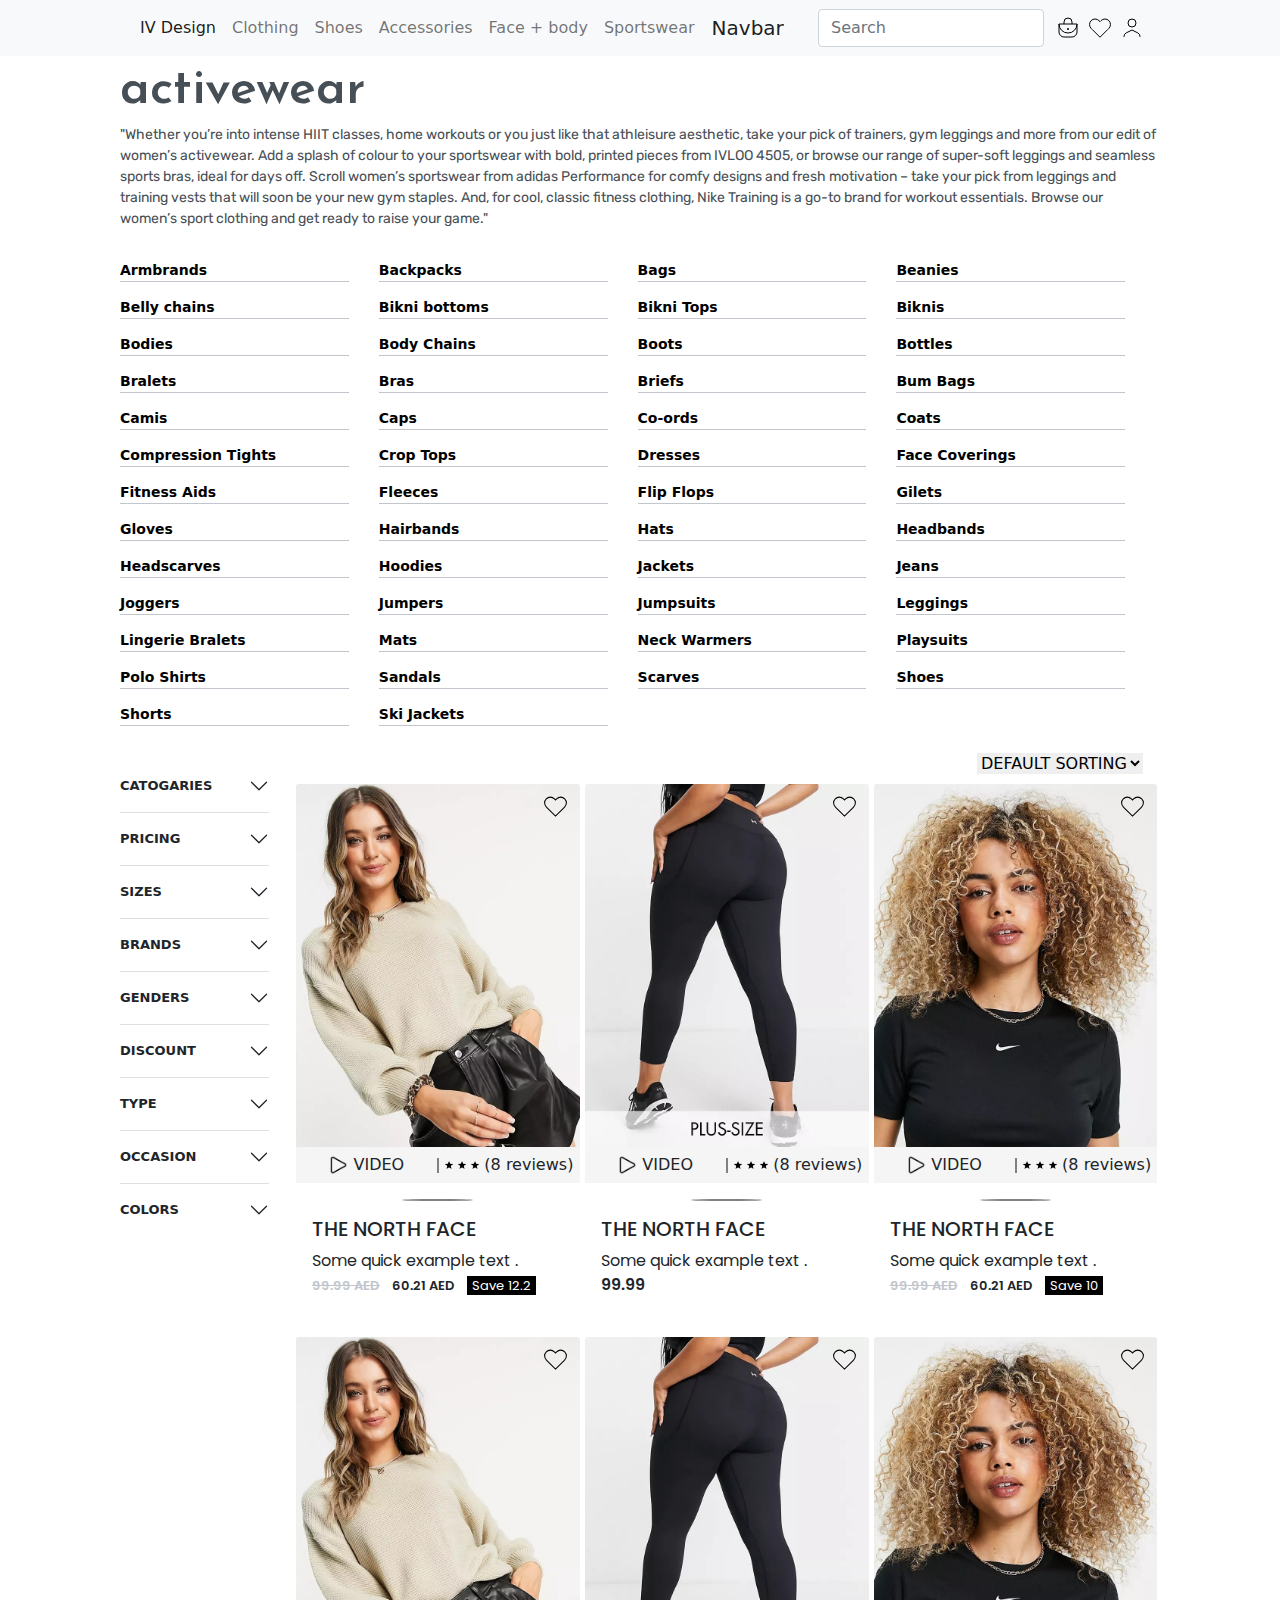
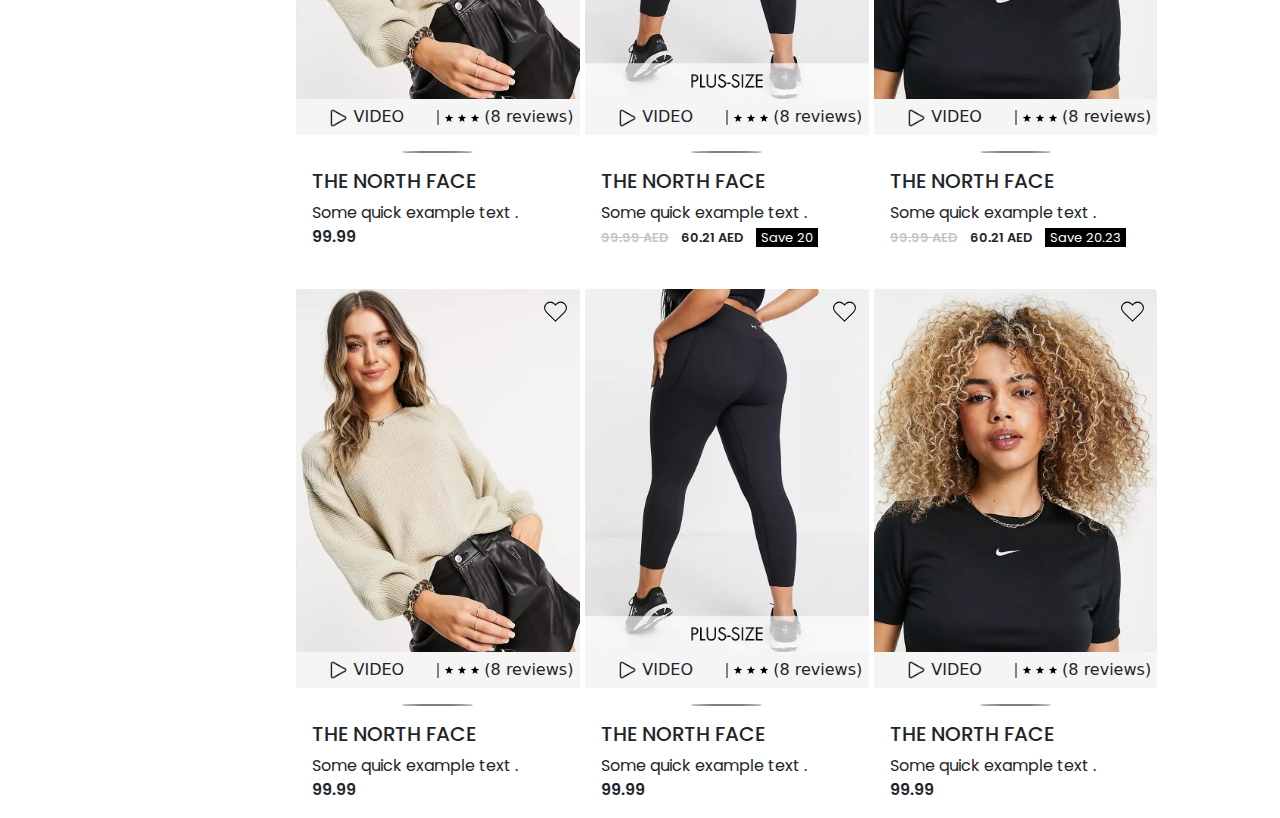
<file: index.html>
<!DOCTYPE html>
<html lang="en">
  <head>
    <meta charset="UTF-8" />
    <meta http-equiv="X-UA-Compatible" content="IE=edge" />
    <meta name="viewport" content="width=device-width, initial-scale=1.0" />
    <title>Document</title>
    <!-- bootstrap -->
    <link rel="stylesheet" href="assets/bootstrap/css/bootstrap.min.css" />
    <script src="assets/bootstrap/js/bootstrap.bundle.min.js"></script>
    <!-- custom css -->
    <link rel="stylesheet" href="assets/css/style.css" />
    <!-- range slider css  -->
    <link rel="stylesheet" href="assets/range_slider/css/style.css" />
    <!-- google font -->
    <link rel="preconnect" href="https://fonts.googleapis.com" />
    <link rel="preconnect" href="https://fonts.gstatic.com" crossorigin />
    <link
      href="https://fonts.googleapis.com/css2?family=Fira+Sans:ital,wght@1,300&family=Poppins:wght@200;400;700;800&family=Reem+Kufi:wght@700&family=Urbanist:ital,wght@0,200;0,300;0,400;0,500;0,800;0,900;1,200&display=swap"
      rel="stylesheet"
    />

    <link
      href="https://fonts.googleapis.com/css2?family=Rubik:wght@300&display=swap"
      rel="stylesheet"
    />
  </head>

  <body>
    <!-- header -->
    <nav class="navbar navbar-expand-lg navbar-light bg-light side-p cus-nav">
      <div class="container-fluid">
        <button
          class="navbar-toggler"
          type="button"
          data-bs-toggle="collapse"
          data-bs-target="#navbarSupportedContent"
          aria-controls="navbarSupportedContent"
          aria-expanded="false"
          aria-label="Toggle navigation"
        >
          <span class="navbar-toggler-icon"></span>
        </button>
        <div class="collapse navbar-collapse" id="navbarSupportedContent">
          <div style="flex-grow: 1">
            <ul class="navbar-nav me-auto mb-2 mb-lg-0">
              <li class="nav-item">
                <a class="nav-link active" aria-current="page" href="#"
                  >IV Design</a
                >
              </li>
              <li class="nav-item">
                <a class="nav-link" href="#">Clothing</a>
              </li>
              <li class="nav-item">
                <a class="nav-link" href="#">Shoes</a>
              </li>
              <li class="nav-item">
                <a class="nav-link" href="#">Accessories</a>
              </li>
              <li class="nav-item">
                <a class="nav-link" href="#">Face + body</a>
              </li>
              <li class="nav-item">
                <a class="nav-link" href="#">Sportswear</a>
              </li>
            </ul>
          </div>
          <div style="flex-grow: 1">
            <a class="navbar-brand" href="#">Navbar</a>
          </div>
          <div class="d-flex justify-content-end" style="flex-grow: 1">
            <form class="d-flex">
              <input
                class="form-control me-2"
                type="search"
                placeholder="Search"
                aria-label="Search"
              />
            </form>
            <div class="d-flex align-items-center">
              <div class="px-1">
                <span>
                  <img src="assets/icons/shop.svg" alt="" />
                </span>
              </div>
              <div class="px-1">
                <span>
                  <img src="assets/icons/heart.svg" alt="" />
                </span>
              </div>
              <div class="px-1">
                <span>
                  <img src="assets/icons/acc.svg" alt="" />
                </span>
              </div>
            </div>
          </div>
        </div>
      </div>
    </nav>
    <!-- header ends -->

    <!-- mob header  -->
    <div class="mob-header">
      <div class="first-search d-flex justify-content-between py-2">
        <div class="ps-1">
          <img src="assets/imgs/back.png" alt="" style="width: 25px" />
        </div>
        <div>
          <h6>Shop all shorts</h6>
        </div>
        <div class="pe-2">
          <span>
            <img src="assets/icons/shop.svg" alt="" />
          </span>
        </div>
      </div>
      <div class="second-search py-2">
        <div class="mob-search d-flex justify-content-between px-2">
          <div class="d-flex w-100">
            <img
              src="assets/imgs/search.png"
              alt=""
              style="width: 25px; height: 25px"
            />
            <form class="d-flex w-100">
              <input
                class="px-1 w-100 s-bar"
                type="search"
                placeholder="Search"
              />
            </form>
          </div>
          <div class="d-flex" style="font-size: 14px">
            <span>Filters</span>
            <div class="sep mx-2"></div>
            <span>Sort</span>
          </div>
        </div>
      </div>
      <div class="third-search p-2" style="font-size: 14px">
        <div class="btn-filters">
          <button>Dresses & Jumpsuits</button>
          <button>Tops & Jackets</button>
          <button>Bottoms</button>
        </div>
      </div>
    </div>

    <!-- mob header end -->

    <!-- body  -->
    <div class="side-p Mainbody">
      <!-- title & desc  -->
      <div class="title-desc">
        <div class="title">
          <h1>activewear</h1>
        </div>
        <div>
          <p class="tile-desc">
            "Whether you’re into intense HIIT classes, home workouts or you just
            like that athleisure aesthetic, take your pick of trainers, gym
            leggings and more from our edit of women’s activewear. Add a splash
            of colour to your sportswear with bold, printed pieces from IVLOO
            4505, or browse our range of super-soft leggings and seamless sports
            bras, ideal for days off. Scroll women’s sportswear from adidas
            Performance for comfy designs and fresh motivation – take your pick
            from leggings and training vests that will soon be your new gym
            staples. And, for cool, classic fitness clothing, Nike Training is a
            go-to brand for workout essentials. Browse our women’s sport
            clothing and get ready to raise your game."
          </p>
        </div>
      </div>
      <!-- title & decs end  -->

      <div class="extras-link">
        <ul class="single-link">
          <li>Armbrands</li>
          <li>Backpacks</li>
          <li>Bags</li>
          <li>Beanies</li>
          <li>Belly chains</li>
          <li>Bikni bottoms</li>
          <li>Bikni Tops</li>
          <li>Biknis</li>
          <li>Bodies</li>
          <li>Body Chains</li>
          <li>Boots</li>
          <li>Bottles</li>
          <li>Bralets</li>
          <li>Bras</li>
          <li>Briefs</li>
          <li>Bum Bags</li>
          <li>Camis</li>
          <li>Caps</li>
          <li>Co-ords</li>
          <li>Coats</li>
          <li>Compression Tights</li>
          <li>Crop Tops</li>
          <li>Dresses</li>
          <li>Face Coverings</li>
          <li>Fitness Aids</li>
          <li>Fleeces</li>
          <li>Flip Flops</li>
          <li>Gilets</li>
          <li>Gloves</li>
          <li>Hairbands</li>
          <li>Hats</li>
          <li>Headbands</li>
          <li>Headscarves</li>
          <li>Hoodies</li>
          <li>Jackets</li>
          <li>Jeans</li>
          <li>Joggers</li>
          <li>Jumpers</li>
          <li>Jumpsuits</li>
          <li>Leggings</li>
          <li>Lingerie Bralets</li>
          <li>Mats</li>
          <li>Neck Warmers</li>
          <li>Playsuits</li>
          <li>Polo Shirts</li>
          <li>Sandals</li>
          <li>Scarves</li>
          <li>Shoes</li>
          <li>Shorts</li>
          <li>Ski Jackets</li>
        </ul>
      </div>

      <div class="cus-sorting">
        <div class="rey-loopHeader --has-filter-btn --active-pos-above_grid">
            <form class="woocommerce-ordering rey-loopSelectList justify-content-end p-0" method="get">
              <label class="btn btn-line" for="catalog-orderby-list">
                <!-- <span>Default sorting</span> -->
                <select
                  name="orderby"
                  class="orderby m-1"
                  aria-label="Shop order"
                  id="catalog-orderby-list"
                >
                  <option value="menu_order" selected="selected">
                    DEFAULT SORTING
                  </option>
                  <option value="popularity">By popularity</option>
                  <option value="rating">Average rating</option>
                  <option value="date">latest</option>
                  <option value="price">low to high</option>
                  <option value="price-desc">high to low</option>
                </select>
              </label>
    
              <input type="hidden" name="paged" value="1" />
            </form>
            <div
              class="woocommerce reyajfilter-ajax-term-filter widget widget_reyajfilter-active-filters"
            ></div>
          </div>

      </div>
      


      <div class="product">
        <div class="d-flex row m-0 p-0">
          <div class="filters col-lg-2 p-0 col-12 pe-4">
            <div
              class="accordion accordion-flush cus-filters"
              id="accordionFlushExample"
            >
              <div class="accordion-item">
                <h2 class="accordion-header" id="flush-headingEight">
                  <button
                    class="accordion-button collapsed px-0"
                    type="button"
                    data-bs-toggle="collapse"
                    data-bs-target="#flush-collapseEight"
                    aria-expanded="false"
                    aria-controls="flush-collapseEight"
                  >
                    CATOGARIES
                  </button>
                </h2>
                <div
                  id="flush-collapseEight"
                  class="accordion-collapse collapse"
                  aria-labelledby="flush-headingEight"
                >
                  <div class="accordion-body px-0">
                    <div class="categories">
                      <div class="ps-1">
                        <p>Shoes</p>
                        <p>Clothing</p>
                        <p>Watches</p>
                        <p>Bags</p>
                        <p>Accessories</p>
                      </div>
                    </div>
                  </div>
                </div>
              </div>
              <div class="accordion-item">
                <h2 class="accordion-header" id="flush-headingNine">
                  <button
                    class="accordion-button collapsed px-0"
                    type="button"
                    data-bs-toggle="collapse"
                    data-bs-target="#flush-collapseNine"
                    aria-expanded="false"
                    aria-controls="flush-collapseNine"
                  >
                    PRICING
                  </button>
                </h2>
                <div
                  id="flush-collapseNine"
                  class="accordion-collapse collapse"
                  aria-labelledby="flush-headingNine"
                >
                  <div class="accordion-body px-0">
                    <!-- Range Slider HTML -->
                    <div slider id="slider-distance">
                      <div>
                        <div inverse-left style="width: 70%"></div>
                        <div inverse-right style="width: 70%"></div>
                        <div range style="left: 30%; right: 40%"></div>
                        <span thumb style="left: 30%"></span>
                        <span thumb style="left: 60%"></span>
                        <div sign style="left: 30%">
                          <span id="value">30</span>
                        </div>
                        <div sign style="left: 60%">
                          <span id="value">60</span>
                        </div>
                      </div>
                      <input
                        type="range"
                        tabindex="0"
                        value="30"
                        max="100"
                        min="0"
                        step="1"
                        oninput="
    this.value=Math.min(this.value,this.parentNode.childNodes[5].value-1);
    var value=(100/(parseInt(this.max)-parseInt(this.min)))*parseInt(this.value)-(100/(parseInt(this.max)-parseInt(this.min)))*parseInt(this.min);
    var children = this.parentNode.childNodes[1].childNodes;
    children[1].style.width=value+'%';
    children[5].style.left=value+'%';
    children[7].style.left=value+'%';children[11].style.left=value+'%';
    children[11].childNodes[1].innerHTML=this.value;"
                      />

                      <input
                        type="range"
                        tabindex="0"
                        value="60"
                        max="100"
                        min="0"
                        step="1"
                        oninput="
    this.value=Math.max(this.value,this.parentNode.childNodes[3].value-(-1));
    var value=(100/(parseInt(this.max)-parseInt(this.min)))*parseInt(this.value)-(100/(parseInt(this.max)-parseInt(this.min)))*parseInt(this.min);
    var children = this.parentNode.childNodes[1].childNodes;
    children[3].style.width=(100-value)+'%';
    children[5].style.right=(100-value)+'%';
    children[9].style.left=value+'%';children[13].style.left=value+'%';
    children[13].childNodes[1].innerHTML=this.value;"
                      />
                    </div>
                    <!-- End Range Slider HTML -->
                  </div>
                </div>
              </div>
              <div class="accordion-item">
                <h2 class="accordion-header" id="flush-headingSeven">
                  <button
                    class="accordion-button collapsed px-0"
                    type="button"
                    data-bs-toggle="collapse"
                    data-bs-target="#flush-collapseSeven"
                    aria-expanded="false"
                    aria-controls="flush-collapseSeven"
                  >
                    SIZES
                  </button>
                </h2>
                <div
                  id="flush-collapseSeven"
                  class="accordion-collapse collapse"
                  aria-labelledby="flush-headingSeven"
                >
                  <div class="accordion-body px-0">
                    <div class="size">
                      <div class="sizes ps-1">
                        <div>26</div>
                        <div>28</div>
                        <div>30</div>
                        <div>32</div>
                        <div>34</div>
                        <div>36</div>
                        <div>38</div>
                        <div>40</div>
                        <div>42</div>
                      </div>
                    </div>
                  </div>
                </div>
              </div>
              <div class="accordion-item">
                <h2 class="accordion-header" id="flush-headingSix">
                  <button
                    class="accordion-button collapsed px-0"
                    type="button"
                    data-bs-toggle="collapse"
                    data-bs-target="#flush-collapseSix"
                    aria-expanded="false"
                    aria-controls="flush-collapseSix"
                  >
                    BRANDS
                  </button>
                </h2>
                <div
                  id="flush-collapseSix"
                  class="accordion-collapse collapse"
                  aria-labelledby="flush-headingSix"
                >
                  <div class="accordion-body px-0">
                    <div class="genders">
                      <div class="ps-1">
                        <div class="form-check d-flex justify-content-between">
                          <div>
                            <input
                              class="form-check-input"
                              type="checkbox"
                              value=""
                              id="flexCheckDefault"
                            />
                            <label
                              class="form-check-label"
                              for="flexCheckDefault"
                            >
                              Samsung
                            </label>
                          </div>
                          <div>
                            <label for="">121</label>
                          </div>
                        </div>
                        <div class="form-check d-flex justify-content-between">
                          <div>
                            <input
                              class="form-check-input"
                              type="checkbox"
                              value=""
                              id="flexCheckDefault"
                            />
                            <label
                              class="form-check-label"
                              for="flexCheckDefault"
                            >
                              Apple
                            </label>
                          </div>
                          <div>
                            <label for="">11</label>
                          </div>
                        </div>
                        <div class="form-check d-flex justify-content-between">
                          <div>
                            <input
                              class="form-check-input"
                              type="checkbox"
                              value=""
                              id="flexCheckDefault"
                            />
                            <label
                              class="form-check-label"
                              for="flexCheckDefault"
                            >
                              Nike
                            </label>
                          </div>
                          <div>
                            <label for="">221</label>
                          </div>
                        </div>
                        <div class="form-check d-flex justify-content-between">
                          <div>
                            <input
                              class="form-check-input"
                              type="checkbox"
                              value=""
                              id="flexCheckDefault"
                            />
                            <label
                              class="form-check-label"
                              for="flexCheckDefault"
                            >
                              Reebok
                            </label>
                          </div>
                          <div>
                            <label for="">120</label>
                          </div>
                        </div>
                      </div>
                    </div>
                  </div>
                </div>
              </div>
              <div class="accordion-item">
                <h2 class="accordion-header" id="flush-headingfive">
                  <button
                    class="accordion-button collapsed px-0"
                    type="button"
                    data-bs-toggle="collapse"
                    data-bs-target="#flush-collapseFive"
                    aria-expanded="false"
                    aria-controls="flush-collapseFive"
                  >
                    GENDERS
                  </button>
                </h2>
                <div
                  id="flush-collapseFive"
                  class="accordion-collapse collapse"
                  aria-labelledby="flush-headingFive"
                >
                  <div class="accordion-body px-0">
                    <div class="genders">
                      <div class="ps-1">
                        <div class="form-check d-flex justify-content-between">
                          <div>
                            <input
                              class="form-check-input"
                              type="checkbox"
                              value=""
                              id="flexCheckDefault"
                            />
                            <label
                              class="form-check-label"
                              for="flexCheckDefault"
                            >
                              All
                            </label>
                          </div>
                          <div>
                            <label for="">121</label>
                          </div>
                        </div>
                        <div class="form-check d-flex justify-content-between">
                          <div>
                            <input
                              class="form-check-input"
                              type="checkbox"
                              value=""
                              id="flexCheckDefault"
                            />
                            <label
                              class="form-check-label"
                              for="flexCheckDefault"
                            >
                              MEN
                            </label>
                          </div>
                          <div>
                            <label for="">11</label>
                          </div>
                        </div>
                        <div class="form-check d-flex justify-content-between">
                          <div>
                            <input
                              class="form-check-input"
                              type="checkbox"
                              value=""
                              id="flexCheckDefault"
                            />
                            <label
                              class="form-check-label"
                              for="flexCheckDefault"
                            >
                              WOMEN
                            </label>
                          </div>
                          <div>
                            <label for="">221</label>
                          </div>
                        </div>
                      </div>
                    </div>
                  </div>
                </div>
              </div>
              <div class="accordion-item">
                <h2 class="accordion-header" id="flush-headingOne">
                  <button
                    class="accordion-button collapsed px-0"
                    type="button"
                    data-bs-toggle="collapse"
                    data-bs-target="#flush-collapseOne"
                    aria-expanded="false"
                    aria-controls="flush-collapseOne"
                  >
                    DISCOUNT
                  </button>
                </h2>
                <div
                  id="flush-collapseOne"
                  class="accordion-collapse collapse"
                  aria-labelledby="flush-headingOne"
                >
                  <div class="accordion-body px-0">Placeholder content</div>
                </div>
              </div>
              <div class="accordion-item">
                <h2 class="accordion-header" id="flush-headingTwo">
                  <button
                    class="accordion-button collapsed px-0"
                    type="button"
                    data-bs-toggle="collapse"
                    data-bs-target="#flush-collapseTwo"
                    aria-expanded="false"
                    aria-controls="flush-collapseTwo"
                  >
                    TYPE
                  </button>
                </h2>
                <div
                  id="flush-collapseTwo"
                  class="accordion-collapse collapse"
                  aria-labelledby="flush-headingTwo"
                >
                  <div class="accordion-body px-0">Placeholder content</div>
                </div>
              </div>
              <div class="accordion-item">
                <h2 class="accordion-header" id="flush-headingThree">
                  <button
                    class="accordion-button collapsed px-0"
                    type="button"
                    data-bs-toggle="collapse"
                    data-bs-target="#flush-collapseThree"
                    aria-expanded="false"
                    aria-controls="flush-collapseThree"
                  >
                    OCCASION
                  </button>
                </h2>
                <div
                  id="flush-collapseThree"
                  class="accordion-collapse collapse"
                  aria-labelledby="flush-headingThree"
                >
                  <div class="accordion-body px-0">Placeholder content</div>
                </div>
              </div>
              <div class="accordion-item">
                <h2 class="accordion-header" id="flush-headingFour">
                  <button
                    class="accordion-button collapsed px-0"
                    type="button"
                    data-bs-toggle="collapse"
                    data-bs-target="#flush-collapseFour"
                    aria-expanded="false"
                    aria-controls="flush-collapseFour"
                  >
                    COLORS
                  </button>
                </h2>
                <div
                  id="flush-collapseFour"
                  class="accordion-collapse collapse"
                  aria-labelledby="flush-headingFour"
                >
                  <div class="accordion-body px-0">
                    <div class="color">
                      <div class="ps-1 colors">
                        <div></div>
                        <div></div>
                        <div></div>
                        <div></div>
                        <div></div>
                        <div></div>
                      </div>
                    </div>
                  </div>
                </div>
              </div>
            </div>

            <div class="pb-5"></div>
          </div>

          <div class="p-0 col-lg-10 col-12">
            <div class="row m-0">
              <div class="col-lg-4 col-12 p-0 mt-4">
                <div class="card">
                  <img src="assets/icons/heart.svg" alt="" class="heart" />
                  <img
                    src="assets/imgs/product1.jpg"
                    class="card-img-top"
                    alt="..."
                  />
                  <div class="d-flex mb-3 vid">
                    <div class="w-50 text-center">
                      <img
                        src="assets/imgs/play.png"
                        alt=""
                        style="width: 20px"
                      />
                      VIDEO
                    </div>
                    <div class="sep"></div>
                    <div class="w-50 text-center">
                      <img src="assets/imgs/star--v1.png" class="star" alt="" />
                      <img src="assets/imgs/star--v1.png" class="star" alt="" />
                      <img src="assets/imgs/star--v1.png" class="star" alt="" />
                      (8 reviews)
                    </div>
                  </div>

                  <div
                    class="w-25 m-auto"
                    style="border: 1px solid grey; border-radius: 50%"
                  ></div>
                  <div class="card-body">
                    <h5>THE NORTH FACE</h5>
                    <p class="card-text m-0">Some quick example text .</p>
                    <span class="price-original me-2">99.99 AED</span>
                    <span class="price-discount me-2">60.21 AED</span>
                    <span class="price-save">Save 12.2</span>

                    <div class="mob-buttons">
                      <div class="d-flex">
                        <div class="dropdown">
                          <button
                            class="btn-size dropdown-toggle"
                            href="#"
                            role="button"
                            id="dropdownMenuLink"
                            data-bs-toggle="dropdown"
                            aria-expanded="false"
                          >
                            Size
                          </button>
                          <ul
                            class="dropdown-menu"
                            aria-labelledby="dropdownMenuLink"
                          >
                            <li><a class="dropdown-item" href="#">28</a></li>
                            <li><a class="dropdown-item" href="#">30</a></li>
                            <li><a class="dropdown-item" href="#">32</a></li>
                          </ul>
                        </div>

                        <button type="button" class="btn-addToCard">
                          ADD TO BAG
                        </button>
                        <button class="btn-heart">
                          <img src="assets/icons/heart.svg" alt="" />
                        </button>
                      </div>
                      <button class="btn-s-guide mt-2 mb-3">SIZE GUIDE</button>

                      <div
                        class="w-50 m-auto"
                        style="border: 1px solid black; border-radius: 50%"
                      ></div>
                    </div>
                  </div>
                </div>
              </div>
              <div class="col-lg-4 col-12 p-0 mt-4">
                <div class="card">
                  <img src="assets/icons/heart.svg" alt="" class="heart" />
                  <img
                    src="assets/imgs/product2.jpg"
                    class="card-img-top"
                    alt="..."
                  />
                  <div class="d-flex mb-3 vid">
                    <div class="w-50 text-center">
                      <img
                        src="assets/imgs/play.png"
                        alt=""
                        style="width: 20px"
                      />
                      VIDEO
                    </div>
                    <div class="sep"></div>
                    <div class="w-50 text-center">
                      <img src="assets/imgs/star--v1.png" class="star" alt="" />
                      <img src="assets/imgs/star--v1.png" class="star" alt="" />
                      <img src="assets/imgs/star--v1.png" class="star" alt="" />
                      (8 reviews)
                    </div>
                  </div>

                  <div
                    class="w-25 m-auto"
                    style="border: 1px solid grey; border-radius: 50%"
                  ></div>
                  <div class="card-body">
                    <h5>THE NORTH FACE</h5>
                    <p class="card-text m-0">Some quick example text .</p>
                    <p class="card-price">99.99</p>

                    <div class="mob-buttons">
                      <div class="d-flex">
                        <div class="dropdown">
                          <button
                            class="btn-size dropdown-toggle"
                            href="#"
                            role="button"
                            id="dropdownMenuLink"
                            data-bs-toggle="dropdown"
                            aria-expanded="false"
                          >
                            Size
                          </button>
                          <ul
                            class="dropdown-menu"
                            aria-labelledby="dropdownMenuLink"
                          >
                            <li><a class="dropdown-item" href="#">28</a></li>
                            <li><a class="dropdown-item" href="#">30</a></li>
                            <li><a class="dropdown-item" href="#">32</a></li>
                          </ul>
                        </div>

                        <button type="button" class="btn-addToCard">
                          ADD TO BAG
                        </button>
                        <button class="btn-heart">
                          <img src="assets/icons/heart.svg" alt="" />
                        </button>
                      </div>
                      <button class="btn-s-guide mt-2 mb-3">SIZE GUIDE</button>

                      <div
                        class="w-50 m-auto"
                        style="border: 1px solid black; border-radius: 50%"
                      ></div>
                    </div>
                  </div>
                </div>
              </div>
              <div class="col-lg-4 col-12 p-0 mt-4">
                <div class="card">
                  <img src="assets/icons/heart.svg" alt="" class="heart" />
                  <img
                    src="assets/imgs/product3.jpg"
                    class="card-img-top"
                    alt="..."
                  />
                  <div class="d-flex mb-3 vid">
                    <div class="w-50 text-center">
                      <img
                        src="assets/imgs/play.png"
                        alt=""
                        style="width: 20px"
                      />
                      VIDEO
                    </div>
                    <div class="sep"></div>
                    <div class="w-50 text-center">
                      <img src="assets/imgs/star--v1.png" class="star" alt="" />
                      <img src="assets/imgs/star--v1.png" class="star" alt="" />
                      <img src="assets/imgs/star--v1.png" class="star" alt="" />
                      (8 reviews)
                    </div>
                  </div>

                  <div
                    class="w-25 m-auto"
                    style="border: 1px solid grey; border-radius: 50%"
                  ></div>
                  <div class="card-body">
                    <h5>THE NORTH FACE</h5>
                    <p class="card-text m-0">Some quick example text .</p>
                    <span class="price-original me-2">99.99 AED</span>
                    <span class="price-discount me-2">60.21 AED</span>
                    <span class="price-save">Save 10</span>

                    <div class="mob-buttons">
                      <div class="d-flex">
                        <div class="dropdown">
                          <button
                            class="btn-size dropdown-toggle"
                            href="#"
                            role="button"
                            id="dropdownMenuLink"
                            data-bs-toggle="dropdown"
                            aria-expanded="false"
                          >
                            Size
                          </button>
                          <ul
                            class="dropdown-menu"
                            aria-labelledby="dropdownMenuLink"
                          >
                            <li><a class="dropdown-item" href="#">28</a></li>
                            <li><a class="dropdown-item" href="#">30</a></li>
                            <li><a class="dropdown-item" href="#">32</a></li>
                          </ul>
                        </div>

                        <button type="button" class="btn-addToCard">
                          ADD TO BAG
                        </button>
                        <button class="btn-heart">
                          <img src="assets/icons/heart.svg" alt="" />
                        </button>
                      </div>
                      <button class="btn-s-guide mt-2 mb-3">SIZE GUIDE</button>

                      <div
                        class="w-50 m-auto"
                        style="border: 1px solid black; border-radius: 50%"
                      ></div>
                    </div>
                  </div>
                </div>
              </div>
            </div>
            <div class="row m-0">
              <div class="col-lg-4 col-12 p-0 mt-4">
                <div class="card">
                  <img src="assets/icons/heart.svg" alt="" class="heart" />
                  <img
                    src="assets/imgs/product1.jpg"
                    class="card-img-top"
                    alt="..."
                  />
                  <div class="d-flex mb-3 vid">
                    <div class="w-50 text-center">
                      <img
                        src="assets/imgs/play.png"
                        alt=""
                        style="width: 20px"
                      />
                      VIDEO
                    </div>
                    <div class="sep"></div>
                    <div class="w-50 text-center">
                      <img src="assets/imgs/star--v1.png" class="star" alt="" />
                      <img src="assets/imgs/star--v1.png" class="star" alt="" />
                      <img src="assets/imgs/star--v1.png" class="star" alt="" />
                      (8 reviews)
                    </div>
                  </div>

                  <div
                    class="w-25 m-auto"
                    style="border: 1px solid grey; border-radius: 50%"
                  ></div>
                  <div class="card-body">
                    <h5>THE NORTH FACE</h5>
                    <p class="card-text m-0">Some quick example text .</p>
                    <p class="card-price">99.99</p>

                    <div class="mob-buttons">
                      <div class="d-flex">
                        <div class="dropdown">
                          <button
                            class="btn-size dropdown-toggle"
                            href="#"
                            role="button"
                            id="dropdownMenuLink"
                            data-bs-toggle="dropdown"
                            aria-expanded="false"
                          >
                            Size
                          </button>
                          <ul
                            class="dropdown-menu"
                            aria-labelledby="dropdownMenuLink"
                          >
                            <li><a class="dropdown-item" href="#">28</a></li>
                            <li><a class="dropdown-item" href="#">30</a></li>
                            <li><a class="dropdown-item" href="#">32</a></li>
                          </ul>
                        </div>

                        <button type="button" class="btn-addToCard">
                          ADD TO BAG
                        </button>
                        <button class="btn-heart">
                          <img src="assets/icons/heart.svg" alt="" />
                        </button>
                      </div>
                      <button class="btn-s-guide mt-2 mb-3">SIZE GUIDE</button>

                      <div
                        class="w-50 m-auto"
                        style="border: 1px solid black; border-radius: 50%"
                      ></div>
                    </div>
                  </div>
                </div>
              </div>
              <div class="col-lg-4 col-12 p-0 mt-4">
                <div class="card">
                  <img src="assets/icons/heart.svg" alt="" class="heart" />
                  <img
                    src="assets/imgs/product2.jpg"
                    class="card-img-top"
                    alt="..."
                  />
                  <div class="d-flex mb-3 vid">
                    <div class="w-50 text-center">
                      <img
                        src="assets/imgs/play.png"
                        alt=""
                        style="width: 20px"
                      />
                      VIDEO
                    </div>
                    <div class="sep"></div>
                    <div class="w-50 text-center">
                      <img src="assets/imgs/star--v1.png" class="star" alt="" />
                      <img src="assets/imgs/star--v1.png" class="star" alt="" />
                      <img src="assets/imgs/star--v1.png" class="star" alt="" />
                      (8 reviews)
                    </div>
                  </div>

                  <div
                    class="w-25 m-auto"
                    style="border: 1px solid grey; border-radius: 50%"
                  ></div>
                  <div class="card-body">
                    <h5>THE NORTH FACE</h5>
                    <p class="card-text m-0">Some quick example text .</p>
                    <span class="price-original me-2">99.99 AED</span>
                    <span class="price-discount me-2">60.21 AED</span>
                    <span class="price-save">Save 20</span>

                    <div class="mob-buttons">
                      <div class="d-flex">
                        <div class="dropdown">
                          <button
                            class="btn-size dropdown-toggle"
                            href="#"
                            role="button"
                            id="dropdownMenuLink"
                            data-bs-toggle="dropdown"
                            aria-expanded="false"
                          >
                            Size
                          </button>
                          <ul
                            class="dropdown-menu"
                            aria-labelledby="dropdownMenuLink"
                          >
                            <li><a class="dropdown-item" href="#">28</a></li>
                            <li><a class="dropdown-item" href="#">30</a></li>
                            <li><a class="dropdown-item" href="#">32</a></li>
                          </ul>
                        </div>

                        <button type="button" class="btn-addToCard">
                          ADD TO BAG
                        </button>
                        <button class="btn-heart">
                          <img src="assets/icons/heart.svg" alt="" />
                        </button>
                      </div>
                      <button class="btn-s-guide mt-2 mb-3">SIZE GUIDE</button>

                      <div
                        class="w-50 m-auto"
                        style="border: 1px solid black; border-radius: 50%"
                      ></div>
                    </div>
                  </div>
                </div>
              </div>
              <div class="col-lg-4 col-12 p-0 mt-4">
                <div class="card">
                  <img src="assets/icons/heart.svg" alt="" class="heart" />
                  <img
                    src="assets/imgs/product3.jpg"
                    class="card-img-top"
                    alt="..."
                  />
                  <div class="d-flex mb-3 vid">
                    <div class="w-50 text-center">
                      <img
                        src="assets/imgs/play.png"
                        alt=""
                        style="width: 20px"
                      />
                      VIDEO
                    </div>
                    <div class="sep"></div>
                    <div class="w-50 text-center">
                      <img src="assets/imgs/star--v1.png" class="star" alt="" />
                      <img src="assets/imgs/star--v1.png" class="star" alt="" />
                      <img src="assets/imgs/star--v1.png" class="star" alt="" />
                      (8 reviews)
                    </div>
                  </div>

                  <div
                    class="w-25 m-auto"
                    style="border: 1px solid grey; border-radius: 50%"
                  ></div>
                  <div class="card-body">
                    <h5>THE NORTH FACE</h5>
                    <p class="card-text m-0">Some quick example text .</p>
                    <span class="price-original me-2">99.99 AED</span>
                    <span class="price-discount me-2">60.21 AED</span>
                    <span class="price-save">Save 20.23</span>

                    <div class="mob-buttons">
                      <div class="d-flex">
                        <div class="dropdown">
                          <button
                            class="btn-size dropdown-toggle"
                            href="#"
                            role="button"
                            id="dropdownMenuLink"
                            data-bs-toggle="dropdown"
                            aria-expanded="false"
                          >
                            Size
                          </button>
                          <ul
                            class="dropdown-menu"
                            aria-labelledby="dropdownMenuLink"
                          >
                            <li><a class="dropdown-item" href="#">28</a></li>
                            <li><a class="dropdown-item" href="#">30</a></li>
                            <li><a class="dropdown-item" href="#">32</a></li>
                          </ul>
                        </div>

                        <button type="button" class="btn-addToCard">
                          ADD TO BAG
                        </button>
                        <button class="btn-heart">
                          <img src="assets/icons/heart.svg" alt="" />
                        </button>
                      </div>
                      <button class="btn-s-guide mt-2 mb-3">SIZE GUIDE</button>

                      <div
                        class="w-50 m-auto"
                        style="border: 1px solid black; border-radius: 50%"
                      ></div>
                    </div>
                  </div>
                </div>
              </div>
            </div>
            <div class="row m-0">
              <div class="col-lg-4 col-12 p-0 mt-4">
                <div class="card">
                  <img src="assets/icons/heart.svg" alt="" class="heart" />
                  <img
                    src="assets/imgs/product1.jpg"
                    class="card-img-top"
                    alt="..."
                  />
                  <div class="d-flex mb-3 vid">
                    <div class="w-50 text-center">
                      <img
                        src="assets/imgs/play.png"
                        alt=""
                        style="width: 20px"
                      />
                      VIDEO
                    </div>
                    <div class="sep"></div>
                    <div class="w-50 text-center">
                      <img src="assets/imgs/star--v1.png" class="star" alt="" />
                      <img src="assets/imgs/star--v1.png" class="star" alt="" />
                      <img src="assets/imgs/star--v1.png" class="star" alt="" />
                      (8 reviews)
                    </div>
                  </div>

                  <div
                    class="w-25 m-auto"
                    style="border: 1px solid grey; border-radius: 50%"
                  ></div>
                  <div class="card-body">
                    <h5>THE NORTH FACE</h5>
                    <p class="card-text m-0">Some quick example text .</p>
                    <p class="card-price">99.99</p>

                    <div class="mob-buttons">
                      <div class="d-flex">
                        <div class="dropdown">
                          <button
                            class="btn-size dropdown-toggle"
                            href="#"
                            role="button"
                            id="dropdownMenuLink"
                            data-bs-toggle="dropdown"
                            aria-expanded="false"
                          >
                            Size
                          </button>
                          <ul
                            class="dropdown-menu"
                            aria-labelledby="dropdownMenuLink"
                          >
                            <li><a class="dropdown-item" href="#">28</a></li>
                            <li><a class="dropdown-item" href="#">30</a></li>
                            <li><a class="dropdown-item" href="#">32</a></li>
                          </ul>
                        </div>

                        <button type="button" class="btn-addToCard">
                          ADD TO BAG
                        </button>
                        <button class="btn-heart">
                          <img src="assets/icons/heart.svg" alt="" />
                        </button>
                      </div>
                      <button class="btn-s-guide mt-2 mb-3">SIZE GUIDE</button>

                      <div
                        class="w-50 m-auto"
                        style="border: 1px solid black; border-radius: 50%"
                      ></div>
                    </div>
                  </div>
                </div>
              </div>
              <div class="col-lg-4 col-12 p-0 mt-4">
                <div class="card">
                  <img src="assets/icons/heart.svg" alt="" class="heart" />
                  <img
                    src="assets/imgs/product2.jpg"
                    class="card-img-top"
                    alt="..."
                  />
                  <div class="d-flex mb-3 vid">
                    <div class="w-50 text-center">
                      <img
                        src="assets/imgs/play.png"
                        alt=""
                        style="width: 20px"
                      />
                      VIDEO
                    </div>
                    <div class="sep"></div>
                    <div class="w-50 text-center">
                      <img src="assets/imgs/star--v1.png" class="star" alt="" />
                      <img src="assets/imgs/star--v1.png" class="star" alt="" />
                      <img src="assets/imgs/star--v1.png" class="star" alt="" />
                      (8 reviews)
                    </div>
                  </div>

                  <div
                    class="w-25 m-auto"
                    style="border: 1px solid grey; border-radius: 50%"
                  ></div>
                  <div class="card-body">
                    <h5>THE NORTH FACE</h5>
                    <p class="card-text m-0">Some quick example text .</p>
                    <p class="card-price">99.99</p>

                    <div class="mob-buttons">
                      <div class="d-flex">
                        <div class="dropdown">
                          <button
                            class="btn-size dropdown-toggle"
                            href="#"
                            role="button"
                            id="dropdownMenuLink"
                            data-bs-toggle="dropdown"
                            aria-expanded="false"
                          >
                            Size
                          </button>
                          <ul
                            class="dropdown-menu"
                            aria-labelledby="dropdownMenuLink"
                          >
                            <li><a class="dropdown-item" href="#">28</a></li>
                            <li><a class="dropdown-item" href="#">30</a></li>
                            <li><a class="dropdown-item" href="#">32</a></li>
                          </ul>
                        </div>

                        <button type="button" class="btn-addToCard">
                          ADD TO BAG
                        </button>
                        <button class="btn-heart">
                          <img src="assets/icons/heart.svg" alt="" />
                        </button>
                      </div>
                      <button class="btn-s-guide mt-2 mb-3">SIZE GUIDE</button>

                      <div
                        class="w-50 m-auto"
                        style="border: 1px solid black; border-radius: 50%"
                      ></div>
                    </div>
                  </div>
                </div>
              </div>
              <div class="col-lg-4 col-12 p-0 mt-4">
                <div class="card">
                  <img src="assets/icons/heart.svg" alt="" class="heart" />
                  <img
                    src="assets/imgs/product3.jpg"
                    class="card-img-top"
                    alt="..."
                  />
                  <div class="d-flex mb-3 vid">
                    <div class="w-50 text-center">
                      <img
                        src="assets/imgs/play.png"
                        alt=""
                        style="width: 20px"
                      />
                      VIDEO
                    </div>
                    <div class="sep"></div>
                    <div class="w-50 text-center">
                      <img src="assets/imgs/star--v1.png" class="star" alt="" />
                      <img src="assets/imgs/star--v1.png" class="star" alt="" />
                      <img src="assets/imgs/star--v1.png" class="star" alt="" />
                      (8 reviews)
                    </div>
                  </div>

                  <div
                    class="w-25 m-auto"
                    style="border: 1px solid grey; border-radius: 50%"
                  ></div>
                  <div class="card-body">
                    <h5>THE NORTH FACE</h5>
                    <p class="card-text m-0">Some quick example text .</p>
                    <p class="card-price">99.99</p>

                    <div class="mob-buttons">
                      <div class="d-flex">
                        <div class="dropdown">
                          <button
                            class="btn-size dropdown-toggle"
                            href="#"
                            role="button"
                            id="dropdownMenuLink"
                            data-bs-toggle="dropdown"
                            aria-expanded="false"
                          >
                            Size
                          </button>
                          <ul
                            class="dropdown-menu"
                            aria-labelledby="dropdownMenuLink"
                          >
                            <li><a class="dropdown-item" href="#">28</a></li>
                            <li><a class="dropdown-item" href="#">30</a></li>
                            <li><a class="dropdown-item" href="#">32</a></li>
                          </ul>
                        </div>

                        <button type="button" class="btn-addToCard">
                          ADD TO BAG
                        </button>
                        <button class="btn-heart">
                          <img src="assets/icons/heart.svg" alt="" />
                        </button>
                      </div>
                      <button class="btn-s-guide mt-2 mb-3">SIZE GUIDE</button>

                      <div
                        class="w-50 m-auto"
                        style="border: 1px solid black; border-radius: 50%"
                      ></div>
                    </div>
                  </div>
                </div>
              </div>
            </div>
          </div>
        </div>
      </div>
    </div>
  </body>
</html>
</file>
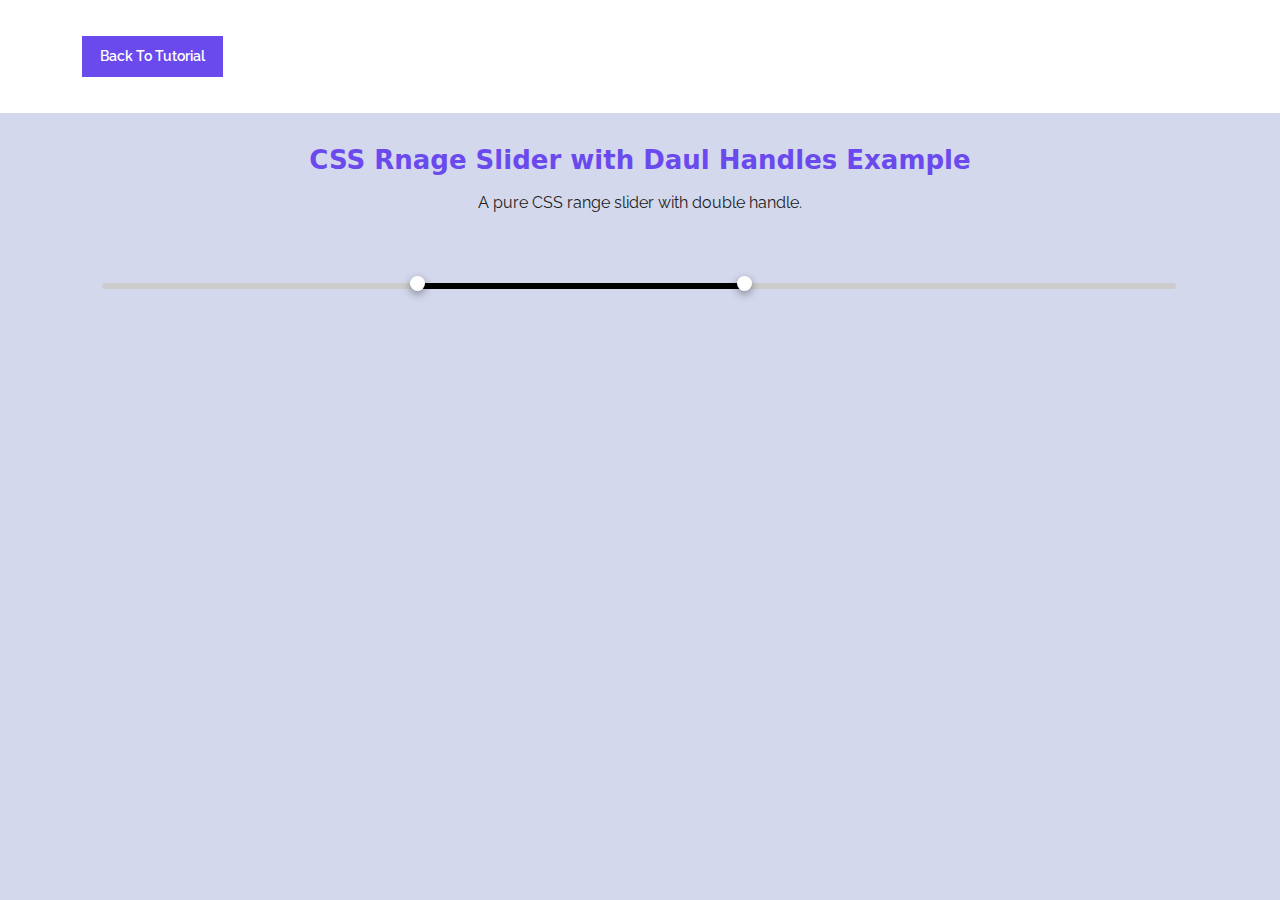
<file: assets/range_slider/index.html>
<!DOCTYPE html>
<html lang="en">
<head>
    <meta charset="UTF-8" />
    <meta http-equiv="X-UA-Compatible" content="IE=edge,chrome=1"> 
    <meta name="viewport" content="width=device-width, initial-scale=1.0"> 
    <title>CSS Rnage Slider with Daul Handles Example</title>

    <meta name="author" content="Codeconvey" />
    <!-- Range Slider CSS -->
    <link rel="stylesheet" href="css/style.css">
    <!--Only for demo purpose - no need to add.-->
    <link rel="stylesheet" href="css/demo.css" />
	
</head>
<body>
		
<div class="ScriptTop">
    <div class="rt-container">
        <div class="col-rt-4" id="float-right">
 
            <!-- Ad Here -->
            
        </div>
        <div class="col-rt-2">
            <ul>
                <li><a href="https://codeconvey.com/pure-css-range-slider-with-2-handles" title="Back to tutorial page">Back to Tutorial</a></li>
            </ul>
        </div>
    </div>
</div>

<header class="ScriptHeader">
    <div class="rt-container">
    	<div class="col-rt-12">
        	<div class="rt-heading">
            	<h1>CSS Rnage Slider with Daul Handles Example</h1>
                <p>A pure CSS range slider with double handle.</p>
            </div>
        </div>
    </div>
</header>

<section>
    <div class="rt-container">
          <div class="col-rt-12">
              <div class="Scriptcontent">
              
            <!-- Range Slider HTML -->
<div slider id="slider-distance">
  <div>
    <div inverse-left style="width:70%;"></div>
    <div inverse-right style="width:70%;"></div>
    <div range style="left:30%;right:40%;"></div>
    <span thumb style="left:30%;"></span>
    <span thumb style="left:60%;"></span>
    <div sign style="left:30%;">
      <span id="value">30</span>
    </div>
    <div sign style="left:60%;">
      <span id="value">60</span>
    </div>
  </div>
  <input type="range" tabindex="0" value="30" max="100" min="0" step="1" oninput="
  this.value=Math.min(this.value,this.parentNode.childNodes[5].value-1);
  var value=(100/(parseInt(this.max)-parseInt(this.min)))*parseInt(this.value)-(100/(parseInt(this.max)-parseInt(this.min)))*parseInt(this.min);
  var children = this.parentNode.childNodes[1].childNodes;
  children[1].style.width=value+'%';
  children[5].style.left=value+'%';
  children[7].style.left=value+'%';children[11].style.left=value+'%';
  children[11].childNodes[1].innerHTML=this.value;" />

  <input type="range" tabindex="0" value="60" max="100" min="0" step="1" oninput="
  this.value=Math.max(this.value,this.parentNode.childNodes[3].value-(-1));
  var value=(100/(parseInt(this.max)-parseInt(this.min)))*parseInt(this.value)-(100/(parseInt(this.max)-parseInt(this.min)))*parseInt(this.min);
  var children = this.parentNode.childNodes[1].childNodes;
  children[3].style.width=(100-value)+'%';
  children[5].style.right=(100-value)+'%';
  children[9].style.left=value+'%';children[13].style.left=value+'%';
  children[13].childNodes[1].innerHTML=this.value;" />
</div>
                  <!-- End Range Slider HTML -->
    		
           
    		</div>
		</div>
    </div>
</section>
     


    <!-- Analytics -->

	</body>
</html>
</file>
<file: assets/css/style.css>
.side-p{
    padding-right: 120px;
    padding-left: 120px;
}
.title h1{
    font-family: 'Reem Kufi', sans-serif;
    font-size: 50px;
    color: #474F56;
}
.tile-desc{
    font-size: 14px;
    color: #484F56;
    font-family: 'Rubik', sans-serif;
    
}
.extras-link .single-link{
    list-style: none;
    padding: 0;
    display: flex;
    flex-wrap: wrap;
    width: 100%;
}
.extras-link .single-link li{
    border-bottom: 1px solid #c1c6cc;
    width: 22%;
    margin-right: 30px;
    margin-top: 15px;
    font-size: 14px;
    color: black;
    font-weight: 600;
}

@media (min-width: 750px) and (max-width: 800px){
    .extras-link .single-link li{
        width: 28%;

    }  
}

.product .card{
    margin: 0 2.5px;
}
.product .card-body{
    font-family: poppins;
}
.product .card-price{
    font-weight: 600;
    margin-bottom: 0;
}
.product .card{
    border: none;
}

.sizes{
    display: flex;
    flex-wrap: wrap;
}
.sizes div{
    padding: 2px 5px;
    border: 1px solid rgba(87, 86, 86, 0.445);
    border-radius: 5px;
    margin: 2px;
    font-size: 14px;
}
.sizes div:hover{
    cursor: pointer;
    border: 1px solid black;
}
.colors{
    display: flex;
}
.colors div:hover{
    cursor: pointer;
}
.colors div{
    width: 25px;
    height: 25px;
    margin: 2px;
    border-radius: 100%;
    border: 1px solid black;
}
.colors div:nth-child(1) {
    background: red;
  }
.colors div:nth-child(2) {
    background: green;
  }
.colors div:nth-child(3) {
    background: blue;
  }
.colors div:nth-child(4) {
    background: pink;
  }
.colors div:nth-child(5) {
    background: purple;
  }
.colors div:nth-child(6) {
    background: rgb(129, 71, 71);
  }

.card .heart{
    font-size: 12px;
    width: 25px;
    position: absolute;
    right: 12px;
    top: 10px;
}
@media (width: 1024px){
    .colors div {
        width: 20px;
        height: 20px;
        margin: 1px;
    }    
}
@media (max-width: 540px){
    .side-p{
        padding-right: 25px;
        padding-left: 25px;
    }
}


/* mobile add to card buttons */
.mob-buttons{
    margin-top: 10px;
}
.mob-buttons .btn-heart{
    background-color: #f3f3f3;
    border: none;
    padding: 8px 16px;
    border-radius: 2px;
}
.mob-buttons .btn-addToCard{
    background-color: #232429;
    border: none;
    color: white;
    /* padding: 8px 25px; */
    width: 100%;
    border-radius: 2px;
    margin: 0 4px;
}
.mob-buttons .btn-size{
    background-color: #f3f3f3;
    border: none;
    padding: 8px 12px;
    border-radius: 2px;

}
.mob-buttons .btn-s-guide{
    background-color: #f3f3f3;
    padding: 8px 20px;
    border: none;
    width: 100%;
    border-radius: 2px;

}
@media (max-width: 325px){
    .mob-buttons .btn-addToCard{
        font-size: 14px;
    }
    .mob-buttons .btn-heart{
        padding: 8px 12px;

    }
    .mob-buttons .btn-size{
        padding: 8px 10px;
    }

}

.sep{
    height: 15px;
    border-right: 1.5px solid grey;
    margin-top: 5px;

}
.card .sep{
    height: 15px;
    border-right: 2px solid grey;
    margin-top: 5px;

}
.card .vid{
    background-color: #f5f5f5;
    padding-top: 6px;
    padding-bottom: 6px;
}

.card .star{
    width: 8px;
}

@media (max-width: 550px){
    .card .vid{
        font-size: 12px;
    }
    .filters{
        display: none;
    }
    .extras-link, .title-desc{
        display: none;
    }

    
}
@media( max-width: 990px){
    .cus-nav{
        display: none;
    }
}
@media (min-width: 990px){
    .mob-header{
        display: none;
    }
}
@media(min-width: 700px){
    .mob-buttons{
        display: none;
    }
}
@media(min-width: 770px){
    .cus-sorting{
        margin-bottom: -25px;
    }
}
.cus-sorting select{
    border: none;
    font-weight: 500;
}
.filters h6{
    font-size: 0.8rem;
}
.filters .categories p{
    font-size: 14px;
}
.filters .brands label, .filters .genders label{
    font-size: 14px;
}

@media (min-width: 700px) and (max-width: 1025px){
    .side-p{
        padding-right: 80px;
        padding-left: 80px;
    }
}
.filters-top-sidebar {
    font-size: 13px;
    margin-bottom: 3.125rem;
    width: 100%;
    -webkit-box-flex: 1;
    -ms-flex: 1 0 100%;
    flex: 1 0 100%;
    padding-right: var(--half-gutter-size);
    padding-left: var(--half-gutter-size);
}

.cus-filters .accordion-button:not(.collapsed) {
    background-color: transparent!important;
}
.cus-filters .accordion-button{
    font-size: 13px;
    font-weight: bold;
}

.cus-filters .accordion-button:focus{
    outline: none;
    border: none;
    box-shadow: none;
}

form.woocommerce-ordering.rey-loopSelectList {
    display: flex;
    position: relative;
    padding-left: 685px;
    flex-wrap: wrap;
}

.product .price-original{
    text-decoration: line-through;
    color: #c1c6cc;
    font-size: 13px;
    font-weight: 600;
}
.product .price-discount{
    font-size: 13px;
    font-weight: 600;
}
.product .price-save{
    font-size: 13px;
    background-color: black;
    color: white;
    padding-left: 5px;
    padding-right: 5px;
}
.filters-top-sidebar {
    font-size: 13px;
    margin-bottom: 3.125rem;
    width: 100%;
    -webkit-box-flex: 1;
    -ms-flex: 1 0 100%;
    flex: 1 0 100%;
    padding-right: var(--half-gutter-size);
    padding-left: var(--half-gutter-size);
}
@media(max-width: 550px){
    .cus-sorting{
        display: none;
    }
}

/* mobile header  */
    .first-search{
        border-bottom: 1px solid #d9d6d6;
    }    
    .s-bar{
        border: none;
    }
    .s-bar:focus{
        border: none;
        outline: 0;
    }
    .second-search{
        border-bottom: 1px solid #d9d6d6;
    }
    .third-search .btn-filters button{
        border: none;
        padding: 6px 10px;
        margin-bottom: 6px;
    }
</file>
<file: assets/range_slider/css/style.css>
/* body {
  background-color: #666;
  margin: 100px 50px;
} */

[slider] {
  position: relative;
  height: 14px;
  border-radius: 10px;
  text-align: left;
  margin: 20px 0 10px 0;
}

[slider] > div {
  position: absolute;
  left: 13px;
  right: 15px;
  height: 14px;
}

[slider] > div > [inverse-left] {
  position: absolute;
  left: 0;
  height: 6px;
  border-radius: 10px;
  background-color: #CCC;
  margin: 0 7px;
}

[slider] > div > [inverse-right] {
  position: absolute;
  right: 0;
  height: 6px;
  border-radius: 10px;
  background-color: #CCC;
  margin: 0 7px;
}

[slider] > div > [range] {
  position: absolute;
  left: 0;
  height: 6px;
  border-radius: 14px;
  /* background-color: #1ABC9C; */
  background-color: black;
}

[slider] > div > [thumb] {
  position: absolute;
  top: -7px;
  z-index: 2;
  height: 15px;
  width: 15px;
  text-align: left;
  margin-left: -11px;
  cursor: pointer;
  box-shadow: 0 3px 8px rgba(0, 0, 0, 0.4);
  background-color: #FFF;
  border-radius: 50%;
  outline: none;
}

[slider] > input[type=range] {
  position: absolute;
  pointer-events: none;
  -webkit-appearance: none;
  z-index: 3;
  height: 14px;
  top: -2px;
  width: 100%;
  -ms-filter: "progid:DXImageTransform.Microsoft.Alpha(Opacity=0)";
  filter: alpha(opacity=0);
  -moz-opacity: 0;
  -khtml-opacity: 0;
  opacity: 0;
}

div[slider] > input[type=range]::-ms-track {
  -webkit-appearance: none;
  background: transparent;
  color: transparent;
}

div[slider] > input[type=range]::-moz-range-track {
  -moz-appearance: none;
  background: transparent;
  color: transparent;
}

div[slider] > input[type=range]:focus::-webkit-slider-runnable-track {
  background: transparent;
  border: transparent;
}

div[slider] > input[type=range]:focus {
  outline: none;
}

div[slider] > input[type=range]::-ms-thumb {
  pointer-events: all;
  width: 28px;
  height: 28px;
  border-radius: 0px;
  border: 0 none;
  background: red;
}

div[slider] > input[type=range]::-moz-range-thumb {
  pointer-events: all;
  width: 28px;
  height: 28px;
  border-radius: 0px;
  border: 0 none;
  background: red;
}

div[slider] > input[type=range]::-webkit-slider-thumb {
  pointer-events: all;
  width: 28px;
  height: 28px;
  border-radius: 0px;
  border: 0 none;
  background: red;
  -webkit-appearance: none;
}

div[slider] > input[type=range]::-ms-fill-lower {
  background: transparent;
  border: 0 none;
}

div[slider] > input[type=range]::-ms-fill-upper {
  background: transparent;
  border: 0 none;
}

div[slider] > input[type=range]::-ms-tooltip {
  display: none;
}

[slider] > div > [sign] {
  opacity: 0;
  position: absolute;
  margin-left: -11px;
  top: -39px;
  z-index:3;
  background-color: #1ABC9C;
  color: #fff;
  width: 28px;
  height: 28px;
  border-radius: 28px;
  -webkit-border-radius: 28px;
  align-items: center;
  -webkit-justify-content: center;
  justify-content: center;
  text-align: center;
}

[slider] > div > [sign]:after {
  position: absolute;
  content: '';
  left: 0;
  border-radius: 16px;
  top: 19px;
  border-left: 14px solid transparent;
  border-right: 14px solid transparent;
  border-top-width: 16px;
  border-top-style: solid;
  border-top-color: #1ABC9C;
}

[slider] > div > [sign] > span {
  font-size: 12px;
  font-weight: 700;
  line-height: 28px;
}

[slider]:hover > div > [sign] {
  opacity: 1;
}
</file>
<file: assets/range_slider/css/demo.css>
/* ******************************************************
	Author URI: https://codeconvey.com/
	Demo Purpose Only - May not require to add.
	font-family: "Raleway",sans-serif;
*********************************************************/

@import url('https://fonts.googleapis.com/css?family=Raleway:400,500,600,700,800,900');



html {
  box-sizing: border-box;
}
*, *:before, *:after {
  box-sizing: inherit;
}

article, header, section, aside, details, figcaption, figure, footer, header, hgroup, main, nav, section, summary {
    display: block;
}
body {
    background:#d4d8ed none repeat scroll 0 0;
    color: #222;
    font-size: 100%;
    line-height: 24px;
    margin: 0;
	padding:0;
	font-family: "Raleway",sans-serif;
}
a{
	font-family: "Raleway",sans-serif;
	text-decoration: none;
	outline: none;
}
a:hover, a:focus {
	color: #373e18;
}
section {
    float: left;
    width: 100%;
	padding-bottom:3em;
}
h2 {
    color: #1a0e0e;
    font-size: 26px;
    font-weight: 700;
    margin: 0;
    line-height: normal;
	text-transform:uppercase;
}
h2 span {
    display: block;
    padding: 0;
    font-size: 18px;
    opacity: 0.7;
    margin-top: 5px;
	text-transform:uppercase;
}

#float-right{
	float:right;	
}

/* ******************************************************
	Script Top
*********************************************************/

.ScriptTop {
    background: #fff none repeat scroll 0 0;
    float: left;
    font-size: 0.69em;
    font-weight: 600;
    line-height: 2.2;
    padding: 12px 0;
    text-transform: uppercase;
    width: 100%;
}

/* To Navigation Style 1*/
.ScriptTop ul {
    margin: 24px 0;
    padding: 0;
    text-align: left;
}
.ScriptTop li{
	list-style:none;	
	display:inline-block;
}
.ScriptTop li a {
    background: #6a4aed none repeat scroll 0 0;
    color: #fff;
    display: inline-block;
    font-size: 14px;
    font-weight: 600;
    padding: 5px 18px;
    text-decoration: none;
    text-transform: capitalize;
}
.ScriptTop li a:hover{
	background:#000;
	color:#fff;
}


/* ******************************************************
	Script Header
*********************************************************/

.ScriptHeader {
    float: left;
    width: 100%;
    padding: 2em 0;
}
.rt-heading {
    margin: 0 auto;
	text-align:center;
}
.Scriptcontent{
	
}
.ScriptHeader h1{
	font-family: "brandon-grotesque", "Brandon Grotesque", "Source Sans Pro", "Segoe UI", Frutiger, "Frutiger Linotype", "Dejavu Sans", "Helvetica Neue", Arial, sans-serif;
  text-rendering: optimizeLegibility;
  -webkit-font-smoothing: antialiased;
    color: #6a4aed;
    font-size: 26px;
    font-weight: 700;
    margin: 0;
    line-height: normal;

}
.ScriptHeader h2 {
    color: #312c8f;
    font-size: 20px;
    font-weight: 400;
    margin: 5px 0 0;
    line-height: normal;

}
.ScriptHeader h1 span {
    display: block;
    padding: 0;
    font-size: 22px;
    opacity: 0.7;
    margin-top: 5px;

}
.ScriptHeader span {
    display: block;
    padding: 0;
    font-size: 22px;
    opacity: 0.7;
    margin-top: 5px;
}




/* ******************************************************
	Live Demo
*********************************************************/





/* ******************************************************
	Responsive Grids
*********************************************************/

.rt-container {
	margin: 0 auto;
	padding-left:12px;
	padding-right:12px;
}
.rt-row:before, .rt-row:after {
  display: table;
  line-height: 0;
  content: "";
}

.rt-row:after {
  clear: both;
}
[class^="col-rt-"] {
  box-sizing: border-box;
  -webkit-box-sizing: border-box;
  -moz-box-sizing: border-box;
  -o-box-sizing: border-box;
  -ms-box-sizing: border-box;
  padding: 0 15px;
  min-height: 1px;
  position: relative;
}


@media (min-width: 768px) {
  .rt-container {
    width: 750px;
  }
  [class^="col-rt-"] {
    float: left;
    width: 49.9999999999%;
  }
  .col-rt-6, .col-rt-12 {
    width: 100%;
  }
  
}

@media (min-width: 1200px) {
	.rt-container {
		width: 1170px;
	}
	.col-rt-1 {
		width:16.6%;
	}
	.col-rt-2 {
		width:30.33%;
	}
	.col-rt-3 {
		width:50%;
	}
	.col-rt-4 {
		width: 67.664%;
	}
	.col-rt-5 {
		width: 83.33%;
	}
	

}

@media only screen and (min-width:240px) and (max-width: 768px){
	 .ScriptTop h1, .ScriptTop ul {
		text-align: center;
	}
	.ScriptTop h1{
		margin-top:0;
		margin-bottom:15px;
	}
	.ScriptTop ul{
		 margin-top:12px;		
	}
	
	.ScriptHeader h1,
	.ScriptHeader h2, 
	.scriptnav ul{
		text-align:center;	
	}
	.scriptnav ul{
		 margin-top:12px;		
	}
	#float-right{
		float:none;	
	}
	
}
</file>
